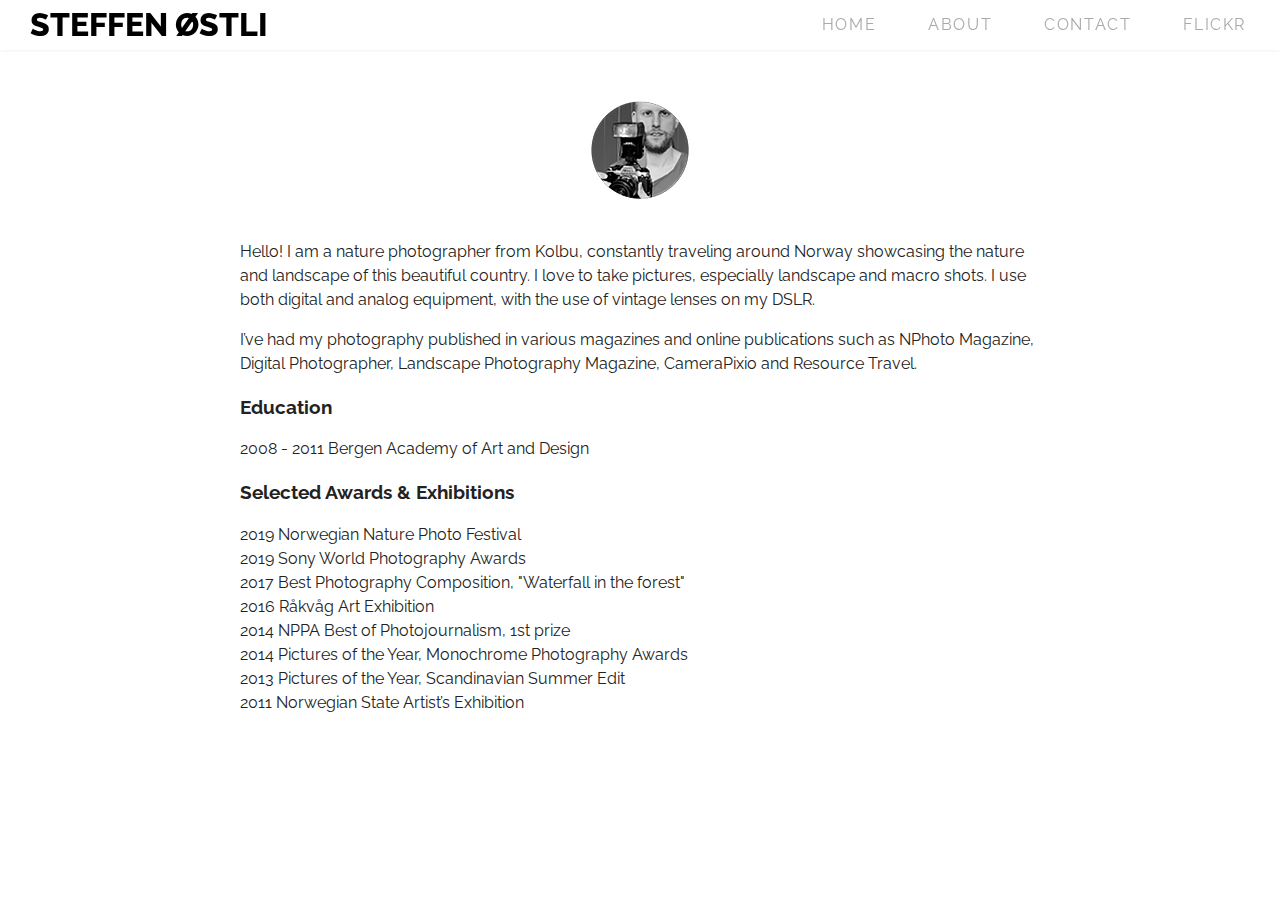
<file: about.html>
<!DOCTYPE html>
<html lang="en">
<head>
	<meta charset="UTF-8">
	<meta name="viewport" content="width=device-width, initial-scale=1.0">
	<meta http-equiv="X-UA-Compatible" content="ie=edge">
	<title>Steffen Østli Photography | About</title>
    <link href="https://fonts.googleapis.com/css?family=Raleway:400,800&display=swap" rel="stylesheet" type="text/css">
    <link rel="stylesheet" href="https://use.fontawesome.com/releases/v5.12.0/css/all.css">
    <link rel="stylesheet" type="text/css" href="CSS/normalize.css">
	<link rel="stylesheet" type="text/css" href="CSS/main.css">
	<link rel="stylesheet" type="text/css" href="CSS/styles.css">
</head>
<body>
    <header>
        <nav id="pageNav">
            <label for="hamburger">&#9776;</label>
            <input type="checkbox" id="hamburger"/>
            <a href="index.html" id="logo">Steffen Østli</a>
            <ul>
                <li><a href="index.html">Home</a></li>
                <li><a href="about.html">About</a></li>
                <li><a href="contact.html">Contact</a></li>
                <li><a href="https://www.flickr.com/photos/steffos_1986/" target="blank">Flickr</a></li>
            </ul>
        </nav>
    </header>
    <main>
        <div class="container">
            <div class="aboutContent">
                <div id="profilePic">
                    <img src="imgs/steffen.png" width="100px" height="100px" alt="Profile picture of Steffen Østli">
                </div>
                <br>
                <p>
                    Hello! I am a nature photographer from Kolbu, constantly traveling around Norway showcasing the nature and landscape of this beautiful country. I love to take pictures, especially landscape and macro shots. I use both digital and analog equipment, with the use of vintage lenses on my DSLR.
                </p>
                <p>
                    I’ve had my photography published in various magazines and online publications such as NPhoto Magazine, Digital Photographer, Landscape Photography Magazine, CameraPixio and Resource Travel. 
                </p>
                <h3>Education</h3>
                <p>2008 - 2011 Bergen Academy of Art and Design</p>
                <h3>Selected Awards & Exhibitions</h3>
                <ul id="awards">
                    <li>2019 Norwegian Nature Photo Festival</li>
                    <li>2019 Sony World Photography Awards</li>
                    <li>2017 Best Photography Composition, "Waterfall in the forest"</li>
                    <li>2016 Råkvåg Art Exhibition</li>
                    <li>2014 NPPA Best of Photojournalism, 1st prize</li>
                    <li>2014 Pictures of the Year, Monochrome Photography Awards</li>
                    <li>2013 Pictures of the Year, Scandinavian Summer Edit</li>
                    <li>2011 Norwegian State Artist’s Exhibition</li>
                </ul>
            </div>
        </div> 
    </main>
</body>
</html>
</file>
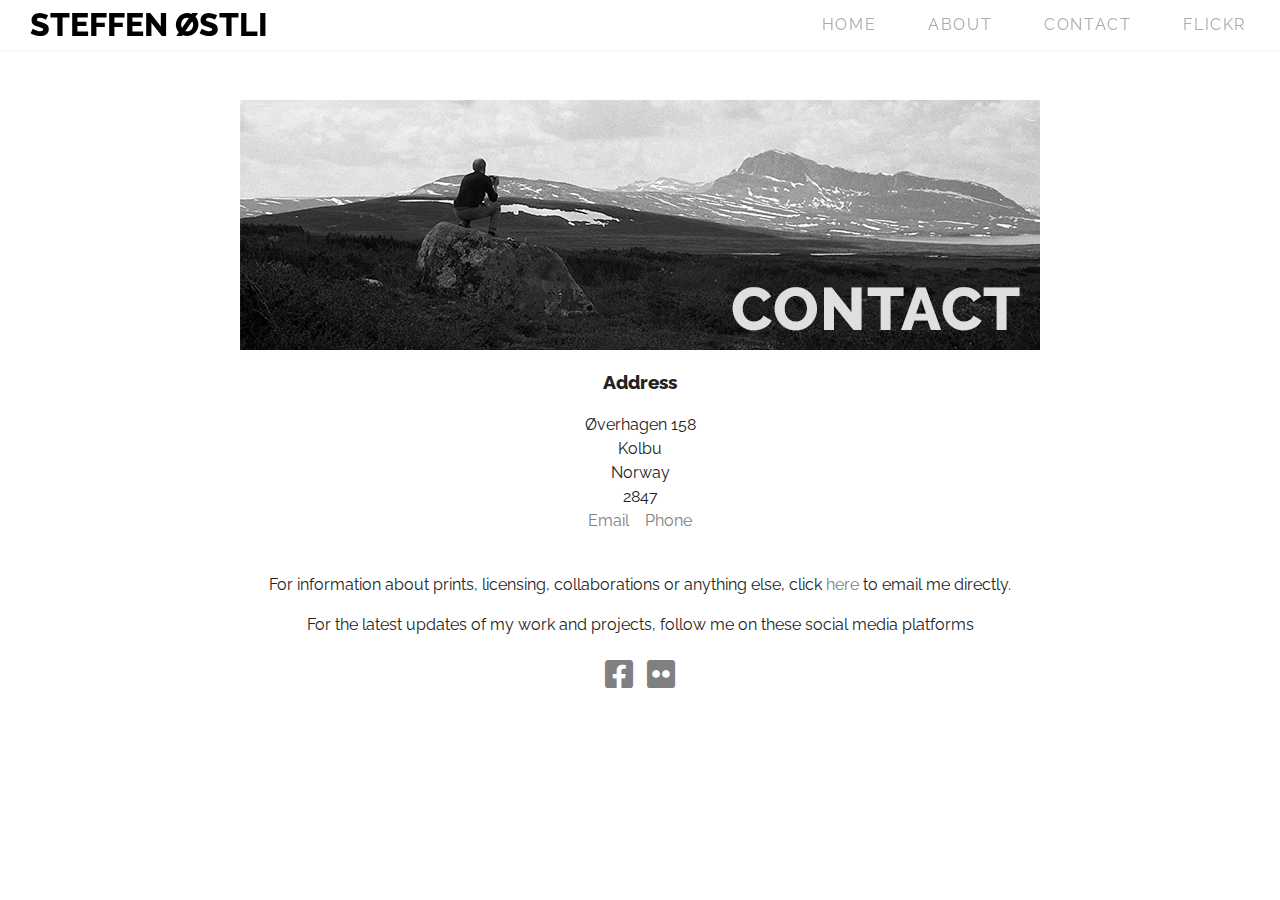
<file: contact.html>
<!DOCTYPE html>
<html lang="en">
<head>
	<meta charset="UTF-8">
	<meta name="viewport" content="width=device-width, initial-scale=1.0">
	<meta http-equiv="X-UA-Compatible" content="ie=edge">
	<title>Steffen Østli Photography | Contact</title>
    <link href="https://fonts.googleapis.com/css?family=Raleway:400,800&display=swap" rel="stylesheet" type="text/css">
    <link rel="stylesheet" href="https://use.fontawesome.com/releases/v5.12.0/css/all.css">
    <link rel="stylesheet" type="text/css" href="CSS/normalize.css">
	<link rel="stylesheet" type="text/css" href="CSS/main.css">
	<link rel="stylesheet" type="text/css" href="CSS/styles.css">
</head>
<body>
    <header>
        <nav id="pageNav">
            <label for="hamburger">&#9776;</label>
            <input type="checkbox" id="hamburger"/>
            <a href="index.html" id="logo">Steffen Østli</a>
            <ul>
                <li><a href="index.html">Home</a></li>
                <li><a href="about.html">About</a></li>
                <li><a href="contact.html">Contact</a></li>
                <li><a href="https://www.flickr.com/photos/steffos_1986/" target="blank">Flickr</a></li>
            </ul>
        </nav>
    </header>
    <main>
        <div class="container">
            <div class="contactContent">
                <img src="imgs/steffen-contact-banner.jpg" width="800" height="250" alt="Contact Image" class="banner">
                <ul>
                    <h3>Address</h3>
                    <li>Øverhagen 158</li>
                    <li>Kolbu</li>
                    <li>Norway</li>
                    <li>2847</li>
                    <li><a href="mailto:steffen@østli.com">Email</a>&nbsp;&nbsp;&nbsp;&nbsp;<a href="tel:+47 483 547 44">Phone</a></li>
              </ul>
                <br>
                <p>For information about prints, licensing, collaborations or anything else, click <a href="mailto:steffen@østli.com">here</a> to email me directly.</p>
                <div class="socialIcon">
                    <p>For the latest updates of my work and projects, follow me on these social media platforms</p>
                    <a href="https://www.facebook.com/steffen.ostli" class="fab fa-facebook-square fa-2x" target="blank" alt="Facebook Logo" aria-label="facebook"></a>
                    <a href="https://www.flickr.com/photos/152681664@N02/" class="fab fa-flickr fa-2x" target="blank" alt="Flickr Logo" aria-label="flickr"></a>
                </div>
            </div>
        </div> 
    </main>
</body>
</html>
</file>
<file: CSS/main.css>
/*! HTML5 Boilerplate v7.3.0 | MIT License | https://html5boilerplate.com/ */

/* main.css 2.0.0 | MIT License | https://github.com/h5bp/main.css#readme */
/*
 * What follows is the result of much research on cross-browser styling.
 * Credit left inline and big thanks to Nicolas Gallagher, Jonathan Neal,
 * Kroc Camen, and the H5BP dev community and team.
 */

/* ==========================================================================
   Base styles: opinionated defaults
   ========================================================================== */

html {
  color: #222;
  font-size: 1em;
  line-height: 1.4;
}

/*
 * Remove text-shadow in selection highlight:
 * https://twitter.com/miketaylr/status/12228805301
 *
 * Vendor-prefixed and regular ::selection selectors cannot be combined:
 * https://stackoverflow.com/a/16982510/7133471
 *
 * Customize the background color to match your design.
 */

::-moz-selection {
  background: #b3d4fc;
  text-shadow: none;
}

::selection {
  background: #b3d4fc;
  text-shadow: none;
}

/*
 * A better looking default horizontal rule
 */

hr {
  display: block;
  height: 1px;
  border: 0;
  border-top: 1px solid #ccc;
  margin: 1em 0;
  padding: 0;
}

/*
 * Remove the gap between audio, canvas, iframes,
 * images, videos and the bottom of their containers:
 * https://github.com/h5bp/html5-boilerplate/issues/440
 */

audio,
canvas,
iframe,
img,
svg,
video {
  vertical-align: middle;
}

/*
 * Remove default fieldset styles.
 */

fieldset {
  border: 0;
  margin: 0;
  padding: 0;
}

/*
 * Allow only vertical resizing of textareas.
 */

textarea {
  resize: vertical;
}

/* ==========================================================================
   Browser Upgrade Prompt
   ========================================================================== */

.browserupgrade {
  margin: 0.2em 0;
  background: #ccc;
  color: #000;
  padding: 0.2em 0;
}

/* ==========================================================================
   Author's custom styles
   ========================================================================== */

/* ==========================================================================
   Helper classes
   ========================================================================== */

/*
 * Hide visually and from screen readers
 */

.hidden {
  display: none !important;
}

/*
* Hide only visually, but have it available for screen readers:
* https://snook.ca/archives/html_and_css/hiding-content-for-accessibility
*
* 1. For long content, line feeds are not interpreted as spaces and small width
*    causes content to wrap 1 word per line:
*    https://medium.com/@jessebeach/beware-smushed-off-screen-accessible-text-5952a4c2cbfe
*/

.sr-only {
  border: 0;
  clip: rect(0, 0, 0, 0);
  height: 1px;
  margin: -1px;
  overflow: hidden;
  padding: 0;
  position: absolute;
  white-space: nowrap;
  width: 1px;
  /* 1 */
}

/*
* Extends the .sr-only class to allow the element
* to be focusable when navigated to via the keyboard:
* https://www.drupal.org/node/897638
*/

.sr-only.focusable:active,
.sr-only.focusable:focus {
  clip: auto;
  height: auto;
  margin: 0;
  overflow: visible;
  position: static;
  white-space: inherit;
  width: auto;
}

/*
* Hide visually and from screen readers, but maintain layout
*/

.invisible {
  visibility: hidden;
}

/*
* Clearfix: contain floats
*
* For modern browsers
* 1. The space content is one way to avoid an Opera bug when the
*    `contenteditable` attribute is included anywhere else in the document.
*    Otherwise it causes space to appear at the top and bottom of elements
*    that receive the `clearfix` class.
* 2. The use of `table` rather than `block` is only necessary if using
*    `:before` to contain the top-margins of child elements.
*/

.clearfix:before,
.clearfix:after {
  content: " ";
  /* 1 */
  display: table;
  /* 2 */
}

.clearfix:after {
  clear: both;
}

/* ==========================================================================
   EXAMPLE Media Queries for Responsive Design.
   These examples override the primary ('mobile first') styles.
   Modify as content requires.
   ========================================================================== */

@media only screen and (min-width: 35em) {
  /* Style adjustments for viewports that meet the condition */
}

@media print,
  (-webkit-min-device-pixel-ratio: 1.25),
  (min-resolution: 1.25dppx),
  (min-resolution: 120dpi) {
  /* Style adjustments for high resolution devices */
}

/* ==========================================================================
   Print styles.
   Inlined to avoid the additional HTTP request:
   https://www.phpied.com/delay-loading-your-print-css/
   ========================================================================== */

@media print {
  *,
  *:before,
  *:after {
    background: transparent !important;
    color: #000 !important;
    /* Black prints faster */
    box-shadow: none !important;
    text-shadow: none !important;
  }
  a,
  a:visited {
    text-decoration: underline;
  }
  a[href]:after {
    content: " (" attr(href) ")";
  }
  abbr[title]:after {
    content: " (" attr(title) ")";
  }
  /*
     * Don't show links that are fragment identifiers,
     * or use the `javascript:` pseudo protocol
     */
  a[href^="#"]:after,
  a[href^="javascript:"]:after {
    content: "";
  }
  pre {
    white-space: pre-wrap !important;
  }
  pre,
  blockquote {
    border: 1px solid #999;
    page-break-inside: avoid;
  }
  /*
     * Printing Tables:
     * https://web.archive.org/web/20180815150934/http://css-discuss.incutio.com/wiki/Printing_Tables
     */
  thead {
    display: table-header-group;
  }
  tr,
  img {
    page-break-inside: avoid;
  }
  p,
  h2,
  h3 {
    orphans: 3;
    widows: 3;
  }
  h2,
  h3 {
    page-break-after: avoid;
  }
}
</file>
<file: CSS/styles.css>
body {
	font-family: Raleway, sans-serif;
}

/* Steffen Østli logo home page */
#logo {
	font-size: 2em;
	font-weight: 800;
	color: #000;
	margin: 0 0 0 30px;
	line-height: 50px;
	text-decoration: none;
	text-transform: uppercase;
	display: inline-block;
}

#pageNav {
	background-color: #fff;
	box-shadow: 0 2px 2px -1px rgba(0, 0, 0, 0.055);
	color: #808080;
	display: block;
	margin: 0;
	width: 100%;
	height: 50px;
	overflow: visible;
	position: fixed;
}

#pageNav label,
#hamburger {
	display: none;
}

#pageNav ul {
	margin: 0;
	padding: 0 10px;
	float: right;
}

#pageNav ul li {
	display: inline-block;
	list-style-type: none;
}

#pageNav > ul > li > a {
	color: #aaa;
	background-color: #fff;
	font-size: 1em;
	font-weight: 400;
	letter-spacing: 0.1em;
	display: block;
	line-height: 50px;
	padding: 0 24px;
	text-decoration: none;
	text-transform: uppercase;
}

#pageNav > ul > li > a:hover {
	color: #000;
}

@media screen and (max-width: 790px) {
	/* Show Hamburger */
	#pageNav label {
		display: block;
		cursor: pointer;
		color: #000;
		font-style: normal;
		font-size: 1.5em;
		padding: 10px 15px;
		float: right;
	}

	/* Break down menu items into vertical */
	#pageNav ul li {
		display: block;
	}
	#pageNav ul li {
		border-top: 1px solid #000;
		text-align: center;
	}

	/* Toggle show/hide menu on checkbox click */
	#pageNav ul {
		display: none;
	}
	#pageNav input:checked ~ ul {
		display: block;
	}
}

a:hover {
	background-color: none;
	color: #000;
}
/* Grid with align-items value of stretch */
.grid {
	display: grid;
	grid-template-columns: repeat(auto-fill, minmax(400px, 1fr));
	grid-gap: 30px;
	align-items: stretch;
	padding-top: 85px;
	margin: 0px 30px 30px 30px;
}
/* Portfolio images */
.grid img {
	max-width: 100%;
}
/* Round profile picture on the About page */
div#profilePic {
	width: 100px;
	height: 100px;
	display: block;
	margin: auto;
}

div.container {
	max-width: 800px;
	margin: auto;
	padding: 100px 20px;
}

div.aboutContent {
	font-size: 1em;
	font-weight: 400;
	text-align: left;
	line-height: 1.5em;
}

div.contactContent {
	font-size: 1em;
	font-weight: 400;
	text-align: center;
	line-height: 1.5em;
}

.contactContent ul {
	margin: 20px 0 0 0;
	padding: 0;
}

.contactContent li {
	list-style-type: none;
}

.contactContent h3 {
	font-weight: 800;
}

.contactContent a {
	color: #808080;
	text-decoration: none;
}

.contactContent a:hover {
	color: #000;
}

#awards {
	list-style-type: none;
	padding-left: 0;
}

div.socialIcon {
	text-decoration: none;
	text-align: center;
}

.fab {
	color: #808080;
	padding: 5px;
}
/* Font Awesome icon hover interaction */
.fab:hover {
	transition: .5s ease-in-out;
	transform: scale(1.2, 1.2);
}

footer {
	display: block;
	left: 0;
	bottom: 0;
	width: 100%;
	height: 200px;
	background-color: #303030;
	color: white;
}

.footerSocialIcons {
	width: 140px;
	height: 120px;
	float: right;
	margin: 40px 40px 40px 0;
	text-align: right;
}

.footerIcons li {
	display: inline-block;
	list-style-type: none;
}

.footerIcons a {
	color: #808080;
	text-decoration: none;
}

.footerIcons a:hover {
	color: #fff;
}

.contact {
	width: 300px;
	height: 150px;
	padding-top: 10px;
	margin-left: 30px;
}
/* Contact details styling in the footer */
.banner {
	width: 100%;
	height: auto;
}

.contact h3 {
	color: #808080;
	font-weight: 400;
	letter-spacing: 0.2em;
}

.contact p {
	font-size: 0.9em;
}

.contact a {
	font-size: 1em;
	color: #808080;
	text-transform: none;
	text-decoration: none;
}
</file>
